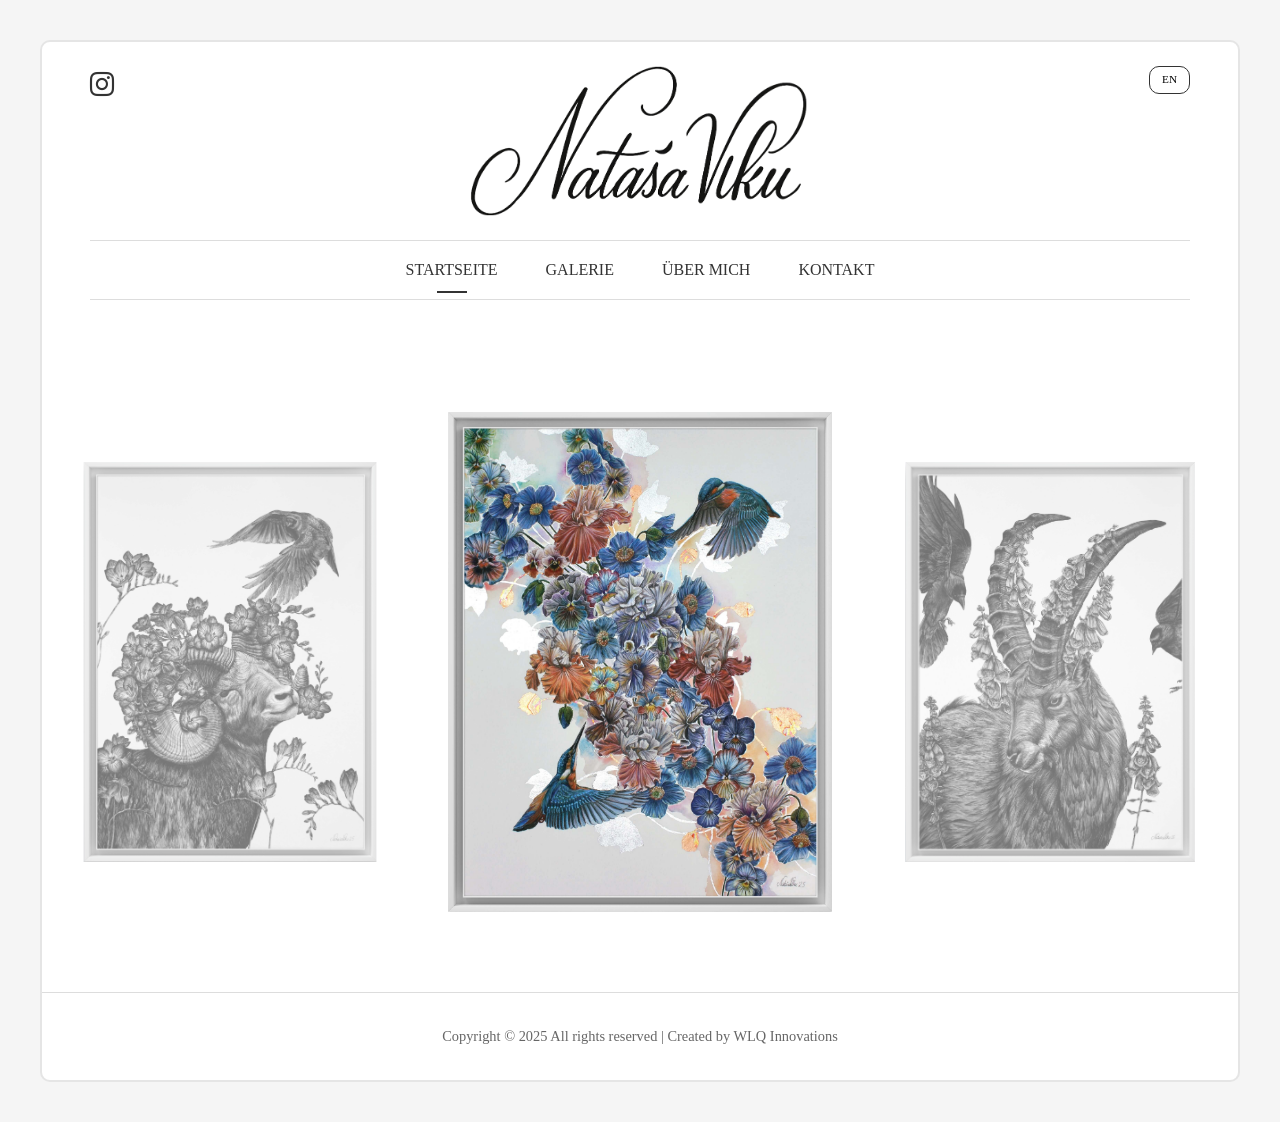
<file: index.html>
<!DOCTYPE html>
<html lang="de">
<head>
    <meta charset="UTF-8">
    <meta name="viewport" content="width=device-width, initial-scale=1.0">
    <title>Natasa Vlku - Artist</title>

    <!-- Favicon -->
    <link rel="shortcut icon" href="assets/bird-logo-nobackground-crop.png" type="image/x-icon">

    <!-- Bootstrap CSS -->
    <link href="https://cdn.jsdelivr.net/npm/bootstrap@5.3.0/dist/css/bootstrap.min.css" rel="stylesheet">
    <!-- Bootstrap Icons -->
    <link href="https://cdn.jsdelivr.net/npm/bootstrap-icons@1.10.0/font/bootstrap-icons.css" rel="stylesheet">
	
    <!-- Stylesheets -->
    <link rel="stylesheet" href="./styles/styles.css">
    
</head>
<body>
    
    <!-- This is border around site -->
    <div class="container-fluid">    
    
        <!-- Navigation bar with sub navigation -->
        <div class="nav-wrapper">
            <div class="top-nav">
                <!-- Burger menu (visible only on tablet/mobile) -->
                <button class="burger-menu" id="burger-menu">
                    <span></span>
                    <span></span>
                    <span></span>
                </button>
                
                <!-- Instagram link (visible only on desktop) -->
                <div class="instagram-container">
                    <a href="https://www.instagram.com/natasavlku" class="instagram-link" target="_blank">
                        <i class="bi bi-instagram"></i>
                    </a>
                </div>

                <!-- Logo - always centered -->
                <!-- <div class="logo-container">
                    <img src="assets/natasa.png" alt="Natasa Vlku" class="logo" id="dynamic-logo">
                </div> -->
                <div class="logo-container">
                    <!-- Podrazumevani, crni logo za svetlu pozadinu -->
                    <img src="assets/natasa.png" alt="Natasa Vlku" class="logo logo-light">
                    
                    <!-- Beli logo za tamnu pozadinu -->
                    <img src="assets/natasa-white.png" alt="Natasa Vlku" class="logo logo-dark">
                </div>
                
                <!-- Language switch - always on right -->
                <div class="lang-switch">
                    <button class="lang-btn active" data-lang="de" style="display: none;" >DE</button>
                    <button class="lang-btn" data-lang="en">EN</button>
                </div>
            </div>
        
            <!-- Sub navigation -->
            <nav class="sub-nav" id="sub-nav">
                <ul>
                    <li><a href="#home" class="nav-link active" data-section="home">Startseite</a></li>
                    <li><a href="#gallery" class="nav-link" data-section="gallery">Galerie</a></li>
                    <li><a href="#about" class="nav-link" data-section="about">Über mich</a></li>
                    <li><a href="#contact" class="nav-link" data-section="contact">Kontakt</a></li>
                </ul>
                <!-- Instagram link only visible in mobile menu -->
                <div class="mobile-instagram">
                    <a href="https://instagram.com" class="instagram-link" target="_blank">
                        <i class="bi bi-instagram"></i>
                    </a>
                </div>
            </nav>
        </div>

        <main class="container">
            <!-- Home Section -->
            <section id="home" class="section active">
                <div class="slider-container">
                    <div class="slider"></div>
                </div>
            </section>

            <!-- Gallery Section -->
            <section id="gallery" class="section">
                <div class="gallery-section">
                    <!-- <h2 class="section-title">Farbige Werke</h2> -->
                    <div class="gallery-grid" id="colorful-gallery">
                        <!-- Colorful artworks will be populated by JavaScript -->
                    </div>
                </div>
                
                <div class="gallery-separator"></div>
                
                <div class="gallery-section">
                    <!-- <h2 class="section-title">Schwarz-Weiss Werke</h2> -->
                    <div class="gallery-grid" id="bw-gallery">
                        <!-- Black and white artworks will be populated by JavaScript -->
                    </div>
                </div>
                
                <div class="gallery-separator"></div>
                
                <div class="gallery-section">
                    <h2 class="section-title">Ältere Werke</h2>
                    <div class="gallery-grid" id="older-gallery">
                        <!-- Older artworks will be populated by JavaScript -->
                    </div>
                </div>
            </section>

            <!-- About Section -->
            <section id="about" class="section">
                <div class="about-content">
                    <h2 class="section-title">Über mich</h2> <!-- style="display: none; ako ne zelis da se vidi -->
                        <div class="profile-image-wrapper">
                            <img src="assets/natasa-pic.jpg" alt="Natasa Vlku" class="profile-image">
                        </div>
                    <div class="about-text">
                        <p><strong>Natasa Vlku</strong></p>
                        <p>1993 in Negotin, Serbien geboren - lebt und arbeitet in Saalfelden am Steinernen Meer.</p>
                        <!-- <br> -->
                        <p>In ihren Bildern zeigt Natasa die stille, oft übersehene Schönheit der Natur. Tiere, Pflanzen und feine Muster verbinden sich zu Kompositionen, die zwischen genauer Beobachtung und träumerischer Vorstellung schweben. Ihre Werke wirken ruhig, klar und zugleich geheimnisvoll – wie ein Blick in eine andere Welt.</p>
                        <!-- <br> -->
                        <p>Ihre bevorzugte Technik ist eine Mischung aus Gouache, Farbstiften und Finelinern. Die Liebe zu Gouachefarben entdeckte sie bereits in ihrer Schulzeit an der Modeschule Hallein – dort kam sie nicht nur erstmals mit diesem Medium in Berührung, sondern entwickelte auch ein feines Gespür für Muster, Strukturen und kleine Details, geprägt durch das gestalterische Arbeiten mit Textilien: vom Modeentwurf über die Näharbeit bis hin zum fertigen Kleidungsstück. Diese gestalterische Präzision und Liebe zum Detail prägt auch ihre heutigen Arbeiten.</p>
                        <!-- <br> -->
                        <p>Mit viel Geduld und Hingabe entstehen farbenreiche Szenen, die von Verletzlichkeit, Artenvielfalt und der Sehnsucht nach Ruhe erzählen. Ihre Bilder sind ein stiller Gegenpol zur Reizüberflutung des Alltags – eine Einladung, hinzusehen und durchzuatmen.</p>
                        <!-- <br> -->
                        <p>Die Natur ist für sie dabei mehr als nur ein Motiv. Sie ist Quelle der Inspiration, eine Welt voller Farben, Muster und Formen, die sie zeichnerisch erkundet. Auch im Alltag sucht sie bewusst die Nähe zur Natur – etwa bei Spaziergängen durch den Wald oder beim Bepflanzen ihres Gartens mit neuen Blumen. In diesen Momenten entstehen oft erste Bildideen.</p>
                        <!-- <br> -->
                        <p>Besonders häufig finden sich in ihren Arbeiten Vögel und Schmetterlinge – zarte Wesen, die sowohl für Verletzlichkeit als auch für Leichtigkeit stehen. Ihre fragile Schönheit fasziniert sie ebenso wie ihre Freiheit, sich schwerelos durch Raum und Landschaft zu bewegen.</p>
                        <!-- <br> -->
                        <p>Ergänzend zu den farbintensiven Werken entstehen auch schwarz-weisse Illustrationen. In ihrer Reduktion setzen sie einen ruhigen Kontrast zur Farbenvielfalt – feine Linien, Schattierungen und Strukturen rücken hier in den Mittelpunkt und eröffnen eine andere Art der Betrachtung.</p>
                        <!-- <br> -->
                        <p>Neben ihrer künstlerischen Arbeit ist Natasa auch als Pädagogin tätig. In ihrem beruflichen Alltag mit Kindern teilt sie ihre gestalterische Neugier – besonders im kreativen Arbeiten und gemeinsamen Ausprobieren.</p>
                        <!-- <br> -->
                    </div>
                    <div class="quote">
                        "Ein Moment in der Natur – und die Ideen flattern durch den Kopf wie Schmetterlinge."
                    </div>
                     
                    <!-- <div class="bottom-image-wrapper">
                        <img src="assets/butterfly-nobackground.png" alt="Natasa Vlku artwork" class="bottom-image">
                    </div> -->
                </div>
            </section>

            <!-- Contact Section -->
            <section id="contact" class="section">
                <div class="contact-form">
                    <h2 class="section-title">Schreib mir!</h2>
                    <p style="text-align: left; margin-bottom: 2rem;">Nutze dieses Formular, um mir eine Nachricht zu schreiben - ich melde mich so bald wie möglich!</p>
                    <form action="https://api.web3forms.com/submit" method="POST">

                        <!-- REQUIRED: Access Key -->
                        <input type="hidden" name="access_key" value="a193824f-8752-4558-8cd8-f87e74b66d4a">

                        <!-- OPTIONAL: Name of the sender (for email subject line) -->
                        <input type="hidden" name="from_name" value="Natasa Vlku Website - Nachricht">

                        <!-- OPTIONAL: Redirect after successful submission -->
                       <input type="hidden" name="redirect" value="https://osmestrasmesnica.github.io/Projekat/success.html">

                        <!-- ANTI-SPAM HONEYPOT -->
                        <input type="checkbox" name="botcheck" id="" style="display:none;">

                        <div class="form-group">
                            <label for="name">Name:</label>
                            <input type="text" id="name" name="name" required>
                        </div>
                        <div class="form-group">
                            <label for="email">E-Mail:</label>
                            <input type="email" id="email" name="email" required>
                        </div>
                        <div class="form-group">
                            <label for="subject">Betreff:</label>
                            <input type="text" id="subject" name="subject" required>
                        </div>
                        <div class="form-group">
                            <label for="message">Nachricht:</label>
                            <textarea id="message" name="message" required></textarea>
                        </div>
                        <button type="submit" class="submit-btn">Senden</button>
                    </form>
                </div>
            </section>
        </main>


        <!-- Footer -->
        <footer class="footer">
            <!-- Footer separator -->
            <div class="footer-separator"></div>
            <p>Copyright © 2025 All rights reserved | Created by WLQ Innovations
                <!-- <a href="https://osmestrasmesnica.github.io/vlkualeksa/" target="_blank" rel="noopener noreferrer">
                    WLQ Innovations
                </a> -->
            </p>
        </footer>

    <!-- End of border/frame around site -->
    </div>

    <!-- Modal for gallery images -->
    <div id="modal" class="modal">
        <div class="modal-content">
            <span class="close">&times;</span>

            <!-- DODAJ OVE DVE LINIJE ZA STRELICE -->
            <a class="prev">&#10094;</a>
            <a class="next">&#10095;</a>

            <img id="modal-image" class="modal-image" alt="">
            <div class="modal-info">
                <h3 id="modal-title"></h3>
                <p id="modal-details"></p>
            </div>
        </div>
    </div>

    <!-- Back to Top dugme -->
    <button class="back-to-top" id="backToTop" title="Zurück nach oben">
        ↑
    </button>

    <!-- Bootstrap JS -->
    <script src="https://cdn.jsdelivr.net/npm/bootstrap@5.3.0/dist/js/bootstrap.bundle.min.js"></script>
    <!-- Main JS Script -->
	<script src="scripts/main.js"></script>
	<script src="scripts/language.js"></script>

</body>
</html>
</file>
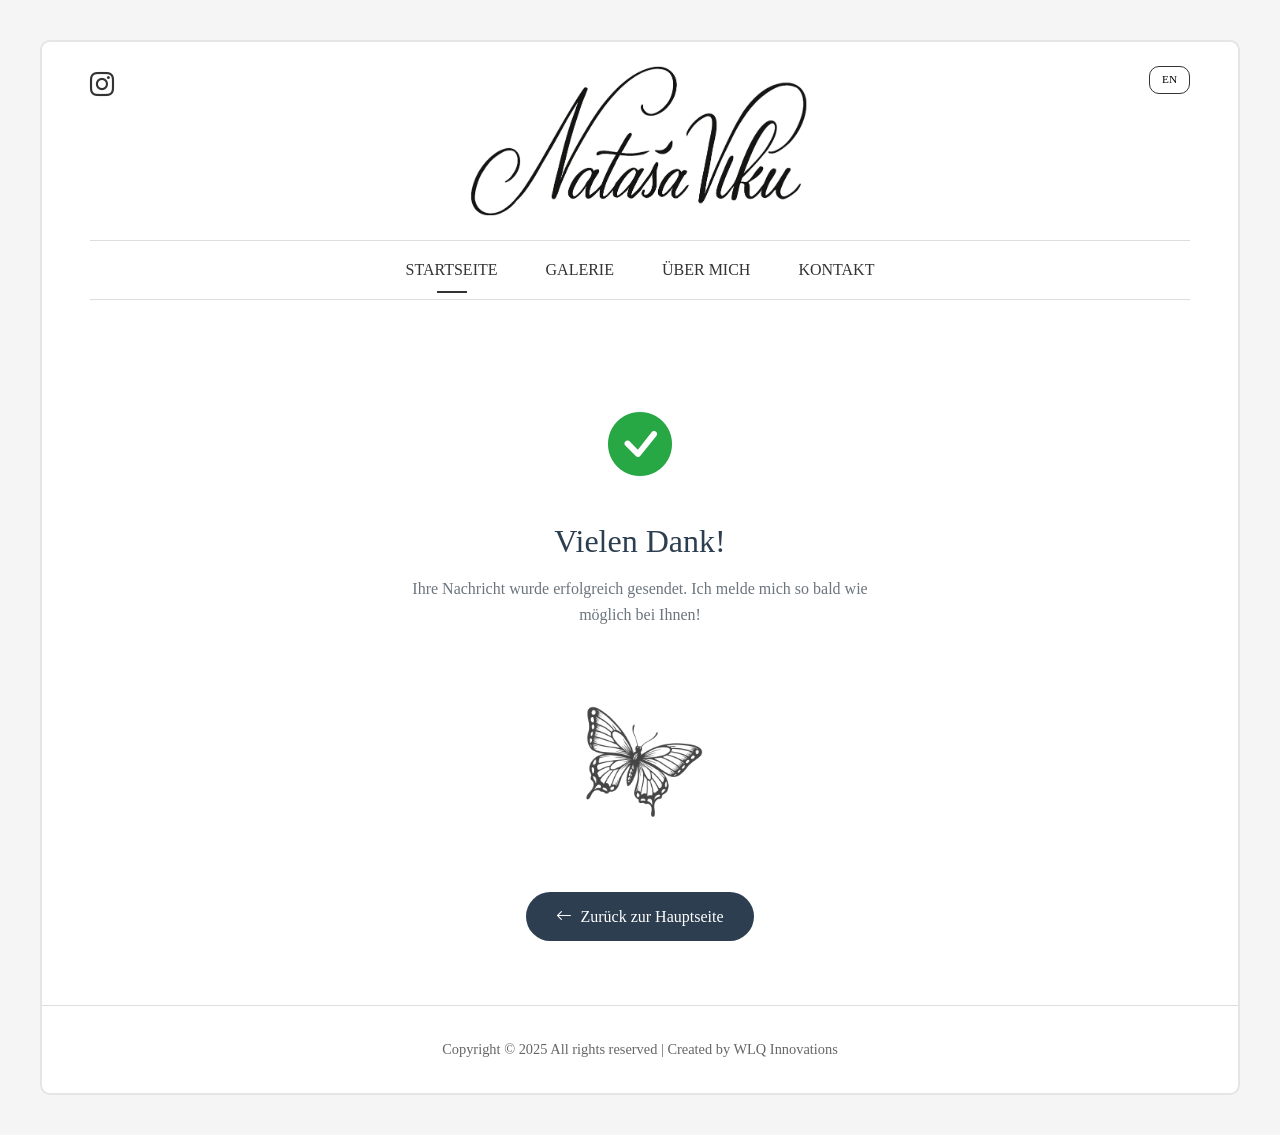
<file: success.html>
<!DOCTYPE html>
<html lang="de">
<head>
    <meta charset="UTF-8">
    <meta name="viewport" content="width=device-width, initial-scale=1.0">
    <title>Nachricht gesendet - Natasa Vlku</title>

    <!-- Favicon -->
    <link rel="shortcut icon" href="assets/bird-logo-nobackground-crop.png" type="image/x-icon">

    <!-- Bootstrap CSS -->
    <link href="https://cdn.jsdelivr.net/npm/bootstrap@5.3.0/dist/css/bootstrap.min.css" rel="stylesheet">
    <!-- Bootstrap Icons -->
    <link href="https://cdn.jsdelivr.net/npm/bootstrap-icons@1.10.0/font/bootstrap-icons.css" rel="stylesheet">
	
    <!-- Stylesheets -->
    <link rel="stylesheet" href="./styles/styles.css">
    
    <style>
        .success-container {
            min-height: 60vh;
            display: flex;
            align-items: center;
            justify-content: center;
            text-align: center;
            padding: 3rem 1rem;
        }
        
        .success-content {
            max-width: 500px;
            margin: 0 auto;
        }
        
        .success-icon {
            font-size: 4rem;
            color: #28a745;
            margin-bottom: 1.5rem;
        }
        
        .success-title {
            color: #2c3e50;
            margin-bottom: 1rem;
            font-size: 2rem;
        }
        
        .success-message {
            color: #6c757d;
            margin-bottom: 2rem;
            line-height: 1.6;
        }
        
        .back-btn {
            background-color: #2c3e50;
            color: white;
            border: none;
            padding: 12px 30px;
            border-radius: 25px;
            text-decoration: none;
            display: inline-block;
            transition: all 0.3s ease;
            font-weight: 500;
        }
        
        .back-btn:hover {
            background-color: #34495e;
            color: white;
            transform: translateY(-2px);
        }
        
        .success-image {
            max-width: 200px;
            margin: 2rem auto;
            display: block;
            opacity: 0.8;
        }
    </style>
</head>
<body>
    <!-- This is border around site -->
    <div class="container-fluid">    
    
        <!-- Navigation bar with sub navigation -->
        <div class="nav-wrapper">
            <div class="top-nav">
                <!-- Burger menu (visible only on tablet/mobile) -->
                <button class="burger-menu" id="burger-menu">
                    <span></span>
                    <span></span>
                    <span></span>
                </button>
                
                <!-- Instagram link (visible only on desktop) -->
                <div class="instagram-container">
                    <a href="https://www.instagram.com/natasavlku" class="instagram-link" target="_blank">
                        <i class="bi bi-instagram"></i>
                    </a>
                </div>

                <!-- Logo - always centered -->
                <div class="logo-container">
                    <img src="assets/natasa.png" alt="Natasa Vlku" class="logo">
                </div>
                
                <!-- Language switch - always on right -->
                <div class="lang-switch">
                    <button class="lang-btn active" data-lang="de" style="display: none;">DE</button>
                    <button class="lang-btn" data-lang="en">EN</button>
                </div>
            </div>
        
            <!-- Sub navigation -->
            <nav class="sub-nav" id="sub-nav">
                <ul>
                    <li><a href="index.html#home" class="nav-link active" data-section="home">Home</a></li>
                    <li><a href="index.html#gallery" class="nav-link" data-section="gallery">Gallery</a></li>
                    <li><a href="index.html#about" class="nav-link" data-section="about">Über mich</a></li>
                    <li><a href="index.html#contact" class="nav-link" data-section="contact">Kontakt</a></li>
                </ul>
                <!-- Instagram link only visible in mobile menu -->
                <div class="mobile-instagram">
                    <a href="https://www.instagram.com/natasavlku" class="instagram-link" target="_blank">
                        <i class="bi bi-instagram"></i>
                    </a>
                </div>
            </nav>
        </div>

        <main class="container">
            <div class="success-container">
                <div class="success-content">
                    <div class="success-icon">
                        <i class="bi bi-check-circle-fill"></i>
                    </div>
                    
                    <h1 class="success-title">Vielen Dank!</h1>
                    
                    <div class="success-message">
                        <p>Ihre Nachricht wurde erfolgreich gesendet. Ich melde mich so bald wie möglich bei Ihnen!</p>
                    </div>
                    
                    <img src="assets/butterfly-nobackground.png" alt="Butterfly" class="success-image">
                    
                    <a href="index.html" class="back-btn">
                        <i class="bi bi-arrow-left me-2"></i>
                        Zurück zur Hauptseite
                    </a>
                </div>
            </div>
        </main>

        <!-- Footer -->
        <footer class="footer">
            <!-- Footer separator -->
            <div class="footer-separator"></div>
            <p>Copyright © 2025 All rights reserved | Created by 
                <a href="https://osmestrasmesnica.github.io/vlkualeksa/" target="_blank" rel="noopener noreferrer">WLQ Innovations</a>
            </p>
        </footer>

    <!-- End of border/frame around site -->
    </div>

    <!-- Bootstrap JS -->
    <script src="https://cdn.jsdelivr.net/npm/bootstrap@5.3.0/dist/js/bootstrap.bundle.min.js"></script>
    <!-- Main JS Script -->
	<script src="scripts/language.js"></script>
	<script src="scripts/contact.js"></script>
    <script>
        // Na success.html stranici, postavite jezik iz localStorage pre nego što se učita main.js
        document.addEventListener('DOMContentLoaded', function() {
            // Forsiraj čitanje jezika iz localStorage
            const savedLanguage = localStorage.getItem('selectedLanguage');
            if (savedLanguage) {
                currentLanguage = savedLanguage;
                console.log('Forced language from localStorage:', savedLanguage);
            }
        });

        // Također možete dodati ovo u success.html da garantujete čuvanje jezika
        window.addEventListener('beforeunload', function() {
            // Sačuvaj trenutni jezik pre odlaska sa stranice
            if (typeof currentLanguage !== 'undefined') {
                localStorage.setItem('selectedLanguage', currentLanguage);
                console.log('Language saved before leaving:', currentLanguage);
            }
        });
    </script>

</body>
</html>
</file>
<file: styles/styles.css>
:root {
  --white: #ffffff;
}

* {
  margin: 0;
  padding: 0;
  box-sizing: border-box;
}

body {
  display: flex;
  flex-direction: column;
  font-family: "Georgia", serif;
  background-color: #fefefe;
  color: #333;
  line-height: 1.6;
}

main {
  flex: 1;
}

.container-fluid {
  flex: 1;
  display: flex;
  flex-direction: column;
  padding: 0;
}

.container {
  max-width: 1200px;
  margin: 0 auto;
  padding: 0 1.5rem;
}

/* Frame around site */
@media (min-width: 1200px) {
  body {
    background-color: #f5f5f5;
    margin: 0;
    padding: 0;
  }

  .container-fluid {
    margin: 40px auto;
    /*padding: 0 20px 0 20px;*/ /*bilo je 0 40 0 40*/
    max-width: 1200px;
    border-style: solid;
    border-color: rgba(0, 0, 0, 0.1);
    border-width: 2px;
    background-color: var(--white);
    min-height: calc(100vh - 80px);
    border-radius: 10px;
    padding: 0;
  }


}

/* Header */

/* Container wrapper for mobile menu */
.nav-wrapper {
  position: relative;
  padding: 0 3rem;
  z-index: 9999;
  /* background-color: white; */
  transition: all 0.1s ease;
}

/* Top navigation - responsive */
.top-nav {
  display: flex;
  justify-content: space-between;
  align-items: center;
  margin-bottom: 1.5rem;
  margin-top: 1.5rem;
  position: relative;
  min-height: 60px; /* Ensure consistent height */
  height: 150px;
}

/* Desktop: Instagram left, logo center, lang-switch right */
@media (min-width: 992px) {
  .top-nav {
    align-items: flex-start;
  }
  
  .instagram-container {
    position: absolute;
    left: 0;
    top: 0;
    z-index: 10;
  }
  
  .logo-container {
    position: absolute;
    left: 50%;
    top: 0;
    transform: translateX(-50%);
    z-index: 5;
  }
  
  .lang-switch {
    position: absolute;
    right: 0;
    top: 0;
    z-index: 10;
    font-size: 0.7rem;
  }
  
  .burger-menu {
    display: none;
  }
  
  .mobile-instagram {
    display: none;
  }
}

/* Tablet and Mobile: Burger menu left, logo center, lang-switch right */
@media (max-width: 991px) {
  .top-nav {
    align-items: center;
    margin-top: 0.5rem;
    margin-bottom: 0.5rem;
    height: 90px;
  }
  
  .burger-menu {
    position: absolute;
    left: 0;
    top: 50%;
    transform: translateY(-50%);
    z-index: 10;
    display: block;
    background: none;
    border: none;
    cursor: pointer;
    padding: 0.5rem;
  }
  
  .logo-container {
    position: absolute;
    left: 50%;
    top: 50%;
    transform: translate(-50%, -50%);
    z-index: 5;
  }
  
  .lang-switch {
    position: absolute;
    right: 0;
    top: 50%;
    transform: translateY(-50%);
    z-index: 10;
    font-size: 0.7rem;
  }
  
  .instagram-container {
    display: none;
  }
}

/* Burger menu styling */
.burger-menu span {
  display: block;
  width: 25px;
  height: 3px;
  background-color: #333;
  margin: 5px 0;
  transition: 0.3s;
}

/* Instagram link styling */
.instagram-link {
  color: #333;
  font-size: 1.5rem;
  text-decoration: none;
}

.instagram-link:hover {
  color: #E4405F;
}

/* Lang switch styling */
.lang-switch {
  display: flex;
  gap: 0.5rem;
}

.lang-btn {
  background: none;
  border: 1px solid #333;
  padding: 0.25rem 0.75rem;
  cursor: pointer;
  transition: all 0.3s ease;
  border-radius: 10px;
}

.lang-btn.active {
  background-color: #333;
  color: white;
}

.lang-btn:hover {
  background-color: #333;
  color: white;
}

/* Logo styling - responsive */
.logo {
  max-height: 150px;
}

@media (max-width: 991px) {
  .logo {
    max-height: 100px;
  }
}

@media (max-width: 576px) {
  .logo {
    max-height: 80px;
  }
}

.logo-container {
  text-align: center;
}

/* Sub navigation - responsive */
.sub-nav {
  border-top: 1px solid #ddd;
  border-bottom: 1px solid #ddd;
  padding: 1rem 0;
  margin-bottom: 3rem;
}

.sub-nav ul {
  list-style: none;
  display: flex;
  justify-content: center;
  gap: 3rem;
  margin: 0;
  padding: 0;
}

.sub-nav a {
  text-decoration: none;
  color: #333;
  font-weight: 500;
  text-transform: uppercase;
  position: relative;
  transition: color 0.3s ease;
}

.sub-nav a:hover {
  color: #666;
}

.sub-nav a.active::after {
  content: '';
  position: absolute;
  bottom: -10px;
  left: 50%;
  transform: translateX(-50%);
  width: 30px;
  height: 2px;
  background-color: #333;
}

/* Mobile menu styling */
@media (max-width: 991px) {
  .sub-nav {
    display: none;
    border-top: none;
    border-bottom: none;
    padding: 0;
    margin-bottom: 0;
  }
  
  .sub-nav.show {
    display: block;
    position: absolute;
    top: 100%;
    left: 0;
    right: 0;
    background-color: white;
    box-shadow: 0 2px 10px rgba(0, 0, 0, 0.1);
    z-index: 1000;
    border-top: 1px solid #eee;
  }
  
  .sub-nav ul {
    flex-direction: column;
    gap: 0;
    padding: 1rem 0 0 0;
  }
  
  .sub-nav li {
    text-align: center;
    border-bottom: 1px solid #eee;
  }
  
  .sub-nav li:last-child {
    border-bottom: 1px solid #eee;
  }
  
  .sub-nav a {
    display: block;
    padding: 1rem;
  }
  
  .sub-nav a.active::after {
    display: none;
  }
  
  /* Instagram link in mobile menu */
  .mobile-instagram {
    display: block;
    text-align: center;
    padding: 1rem;
    border-bottom: none;
  }
  
  .mobile-instagram .instagram-link {
    color: #333;
    font-size: 1.5rem;
    text-decoration: none;
    display: inline-block;
  }
  
  .mobile-instagram .instagram-link:hover {
    color: #E4405F;
  }
}

/* Main Content */
main {
  margin-top: 80px;
}

.section {
  display: none;
  /* min-height: 80vh; */
  padding: 2rem 0;
}

.section.active {
  display: block;
}

/* Home Section */
/* Carousel Styles */
.slider-container {
    width: 100%;
    max-width: 1200px;
    margin: 2rem auto;
    position: relative;
    overflow: hidden; /* KLJUČNO: Sakriva slajdove van vidnog polja */
    height: 500px;
}

.slider {
    display: flex;
    position: relative;
    height: 100%;
    /* Važno: Osigurava da slajder kreće sa pozicije definisane transformacijom */
    left: 0; 
}

.slide {
    min-width: 400px;
    height: 100%;
    margin: 0 5px;
    position: relative;
    flex-shrink: 0;
    display: flex;
    justify-content: center;
    align-items: center;
    border-radius: 10px;
    overflow: hidden;
    
    /* Stanje neaktivnog slajda */
    transform: scale(0.8);
    opacity: 0.6;
    
    /* Animiraj samo transform i opacity za bolje performanse */
    transition: transform 0.3s ease-in-out, opacity 0.3s ease-in-out;
}

/* Kada slajder radi svoj "nevidljivi skok", momentalno isključi animacije i na samim slajdovima */
.slider.no-transition .slide {
    transition: none;
}

.slide.active {
    /* Stanje aktivnog slajda */
    transform: scale(1);
    opacity: 1;
}

.slide img {
    height: 100%;
    object-fit: contain;
    background-color: #f8f9fa;
}

/* Tablet */
@media (max-width: 991px) and (min-width: 576px) {
    .slider-container {
        height: 400px;
        max-width: 400px;
    }
    
    .slide {
        min-width: 400px;
    }
}

/* Mobile */
@media (max-width: 575px) {
    .slider-container {
        height: 400px;
        max-width: 350px;
    }
    
    .slide {
        min-width: 350px;
    }
}
/* Ostatak CSS-a za indikatore je u redu */

/* Click indicators for desktop */
@media (min-width: 992px) {
    .slider-container::before {
        content: '← Click';
        position: absolute;
        left: 20px;
        top: 50%;
        transform: translateY(-50%);
        background: rgba(0,0,0,0.7);
        color: white;
        padding: 5px 10px;
        border-radius: 15px;
        font-size: 12px;
        z-index: 10;
        pointer-events: none;
        opacity: 0;
        transition: opacity 0.3s;
    }
    
    .slider-container::after {
        content: 'Click →';
        position: absolute;
        right: 20px;
        top: 50%;
        transform: translateY(-50%);
        background: rgba(0,0,0,0.7);
        color: white;
        padding: 5px 10px;
        border-radius: 15px;
        font-size: 12px;
        z-index: 10;
        pointer-events: none;
        opacity: 0;
        transition: opacity 0.3s;
    }
    
    .slider-container:hover::before,
    .slider-container:hover::after {
        opacity: 0.8;
    }
}

/* Touch indicators for mobile/tablet */
@media (max-width: 991px) {
    .slider-container::before {
        content: '← Swipe →';
        position: absolute;
        bottom: 10px;
        left: 50%;
        transform: translateX(-50%);
        background: rgba(0,0,0,0.7);
        color: white;
        padding: 8px 15px;
        border-radius: 20px;
        font-size: 12px;
        z-index: 10;
        pointer-events: none;
        opacity: 0.6;
    }
}

/* Gallery Section */
.gallery-section {
  margin-bottom: 3rem;
  padding-left: 2rem; /*bilo je 20px*/
  padding-right: 2rem; /*bilo je 20px*/
}

.gallery-grid {
  display: grid;
  grid-template-columns: repeat(auto-fit, minmax(200px, 1fr));
  gap: 1.5rem;
  margin: 2rem 0;
}

.gallery-item {
  position: relative;
  aspect-ratio: 1; /*ovo na 0 ako zeli da su duguljaste slike*/
  overflow: hidden;
  border-radius: 8px;
  box-shadow: 0 2px 10px rgba(0, 0, 0, 0.1);
  cursor: pointer;
  transition: transform 0.3s;
}

.gallery-item:hover {
  transform: translateY(-5px);
}

.gallery-item img {
  width: 100%;
  height: 100%;
  object-fit: cover;
}

.gallery-separator {
  height: 2px;
  background: linear-gradient(to right, transparent, #000000, transparent);
  margin: 3rem 0;
}

/* Modal */
.modal {
  display: none;
  position: fixed;
  z-index: 2000;
  left: 0;
  top: 0;
  width: 100%;
  height: 100%;
  background-color: rgba(0, 0, 0, 0.9);
}

.modal-content {
  position: relative;
  margin: 5% auto;
  max-width: 80%;
  max-height: 80%;
  text-align: center;
  width: auto;
}

.modal-image {
  max-width: 100%;
  max-height: 70vh;
  border-radius: 8px;
}

.modal-info {
  background-color: white;
  padding: 1.5rem;
  margin-top: 1rem;
  border-radius: 8px;
  color: #333;
}

.close {
  position: absolute;
  top: -40px;
  right: 0;
  color: white;
  font-size: 2rem;
  cursor: pointer;
}

@media (max-width: 768px) {
  .modal-info {
    background-color: white;
    padding: .5rem;
    margin-top: 0rem;
  }

  #modal-details{
    margin-bottom: 0.5rem;
  }
}

/* About Section */
.about-content {
  max-width: 800px;
  margin: 0 auto;
  text-align: center;
}

.about-text {
  font-size: 1.1rem;
  line-height: 1.8;
  margin: 2rem 0;
  text-align: left;
}

.quote {
  font-style: italic;
  font-size: 1.2rem;
  color: #000000;
  margin: 2rem 0;
  text-align: center;
}

/* Contact Section */
.contact-form {
  max-width: 600px;
  margin: 0 auto;
  background-color: #f8f9fa;
  padding: 2rem;
  border-radius: 10px;
  box-shadow: 0 4px 20px rgba(0, 0, 0, 0.1);
}

.form-group {
  margin-bottom: 1.5rem;
}

.form-group label {
  display: block;
  margin-bottom: 0.5rem;
  font-weight: bold;
  color: #333;
}

.form-group input,
.form-group textarea {
  width: 100%;
  padding: 0.8rem;
  border: 1px solid #ddd;
  border-radius: 5px;
  font-size: 1rem;
  transition: border-color 0.3s;
}

.form-group input:focus,
.form-group textarea:focus {
  outline: none;
  border-color: #000000;
}

.form-group textarea {
  resize: vertical;
  min-height: 120px;
}

.submit-btn {
  background-color: #000000;
  color: white;
  padding: 0.8rem 2rem;
  border: none;
  border-radius: 5px;
  font-size: 1rem;
  cursor: pointer;
  transition: background-color 0.3s;
}

.submit-btn:hover {
  background-color: #666;
}

/* Responsive Design */
@media (max-width: 768px) {
  .nav-links {
    display: none;
  }

  .slideshow-container {
    height: 250px;
  }

  .gallery-grid {
    grid-template-columns: repeat(auto-fit, minmax(150px, 1fr));
    gap: 1rem;
  }

  .modal-content {
    margin: 10% auto;
    max-width: 95%;
  }
}

/* Placeholder images */
.placeholder-image {
  background: linear-gradient(45deg, #f0f0f0, #e0e0e0);
  display: flex;
  align-items: center;
  justify-content: center;
  color: #999;
  font-style: italic;
}

/* Footer */
.footer-separator {
  height: 1px;
  background: #ddd;
  margin: 0rem 0 2rem 0;
}

.footer {
  text-align: center;
  color: #666;
  font-size: 0.9rem;
  padding: 1rem 0;
}

/* About me */
.profile-image-wrapper {
    float: right;
    margin: 2rem 0 1.25rem 1.75rem;
    max-width: 300px;
}

.profile-image {
    width: 100%;
    height: auto;
    border-radius: 8px;
    box-shadow: 0 4px 12px rgba(0,0,0,0.1);
}

.bottom-image-wrapper {
    text-align: center;
    clear: both;
}

.bottom-image {
    max-width: 400px;
    width: 100%;
    height: auto;
}

/* Responsive design */
@media (max-width: 768px) {
    .profile-image-wrapper {
        float: none;
        margin: 0 auto 20px auto;
        text-align: center;
        max-width: 250px;
    }
    
    .bottom-image {
        max-width: 300px;
    }

    .container{
      padding: 0 1rem;
    }

    .gallery-section{
      padding-left: 0;
      padding-right: 0;
    }

    .nav-wrapper{
      padding: 1rem;
    }
}

@media (max-width: 480px) {
    .profile-image-wrapper {
        max-width: 200px;
    }
    
    .bottom-image {
        max-width: 250px;
    }
}

/* Back to Top dugme */
.back-to-top {
    position: fixed;
    bottom: 20px;
    right: 20px;
    width: 50px;
    height: 50px;
    background: #333;
    color: white;
    border: none;
    border-radius: 50%;
    cursor: pointer;
    display: flex;
    align-items: center;
    justify-content: center;
    font-size: 20px;
    box-shadow: 0 4px 12px rgba(0,0,0,0.3);
    opacity: 0;
    visibility: hidden;
    transition: all 0.3s ease;
    z-index: 1000;
}

.back-to-top.show {
    opacity: 1;
    visibility: visible;
}

.back-to-top:hover {
    background: #555;
    transform: translateY(-2px);
    box-shadow: 0 6px 16px rgba(0,0,0,0.4);
}


/* sticky navwrapp */
/* Kada se skroluje više od 100px */
.nav-wrapper.is-sticky {
  position: sticky;
  background-color: white;
  top: 0;
  box-shadow: 0 4px 6px rgba(0, 0, 0, 0.05); /* po želji */
}

.footer a {
    color: inherit;
    text-decoration: none;
}

#preloader {
  position: fixed;
  top: 0;
  left: 0;
  width: 100%;
  height: 100%;
  background: #fff;
  z-index: 9999;
  display: flex;
  align-items: center;
  justify-content: center;
}

.loader {
  font-size: 24px;
  color: #333;
  animation: fade 1s infinite alternate;
}

@keyframes fade {
  from { opacity: 1; }
  to { opacity: 0.5; }
}

/* Stil za strelice u modalu */
.modal-content .prev,
.modal-content .next {
  cursor: pointer;
  position: absolute;
  top: 50%;
  width: auto;
  padding: 16px;
  margin-top: -50px;
  color: white;
  font-weight: bold;
  font-size: 20px;
  transition: 0.3s ease;
  border-radius: 0 3px 3px 0;
  user-select: none;
  background-color: rgba(0,0,0,0.5);
  text-decoration: none;
}

.modal-content .next {
  right: 0;
  border-radius: 3px 0 0 3px;
}

.modal-content .prev {
  left: 0;
}

.modal-content .prev:hover,
.modal-content .next:hover {
  background-color: rgba(0,0,0,0.8);
}

/* --- DARK MODE STYLES --- */

/* Telo dobija tamnu pozadinu i beli tekst */
body.dark-mode-active {
  background-color: #1a1a1a; /* Malo svetlija crna od čiste crne */
  color: #e0e0e0; /* Svetlo siva za tekst */
}

/* Okvir na desktopu takođe postaje taman */
@media (min-width: 1200px) {
  body.dark-mode-active .container-fluid {
    background-color: #242424; /* Malo svetlija od pozadine tela */
    border-color: rgba(255, 255, 255, 0.1);
  }
}

/* --- Logo --- */
/* U startu sakrij beli logo */
.logo-dark {
  display: none;
}

/* Kada je dark mode aktivan: */
body.dark-mode-active .logo-light {
  display: none; /* Sakrij crni logo */
}
body.dark-mode-active .logo-dark {
  display: block; /* Prikaži beli logo */
}

/* --- Navigacija --- */
/* Promeni boju linkova, burger menija i bordera */
body.dark-mode-active .sub-nav a,
body.dark-mode-active .instagram-link,
body.dark-mode-active .burger-menu span {
  color: #ffffff;
  background-color: transparent; /* Za burger span */
}

body.dark-mode-active .sub-nav {
  border-color: rgba(255, 255, 255, 0.2);
}

body.dark-mode-active .sub-nav a.active::after {
    background-color: #ffffff;
}

/* --- Dugme za jezik --- */
body.dark-mode-active .lang-btn {
  color: #ffffff;
  border-color: #ffffff;
}
body.dark-mode-active .lang-btn:hover,
body.dark-mode-active .lang-btn.active {
  background-color: #ffffff;
  color: #1a1a1a;
}

/* --- Footer --- */
body.dark-mode-active .footer {
  color: #a0a0a0; /* Malo tamniji beli tekst za footer */
}

body.dark-mode-active .footer-separator {
    background: rgba(255, 255, 255, 0.2);
}
</file>
